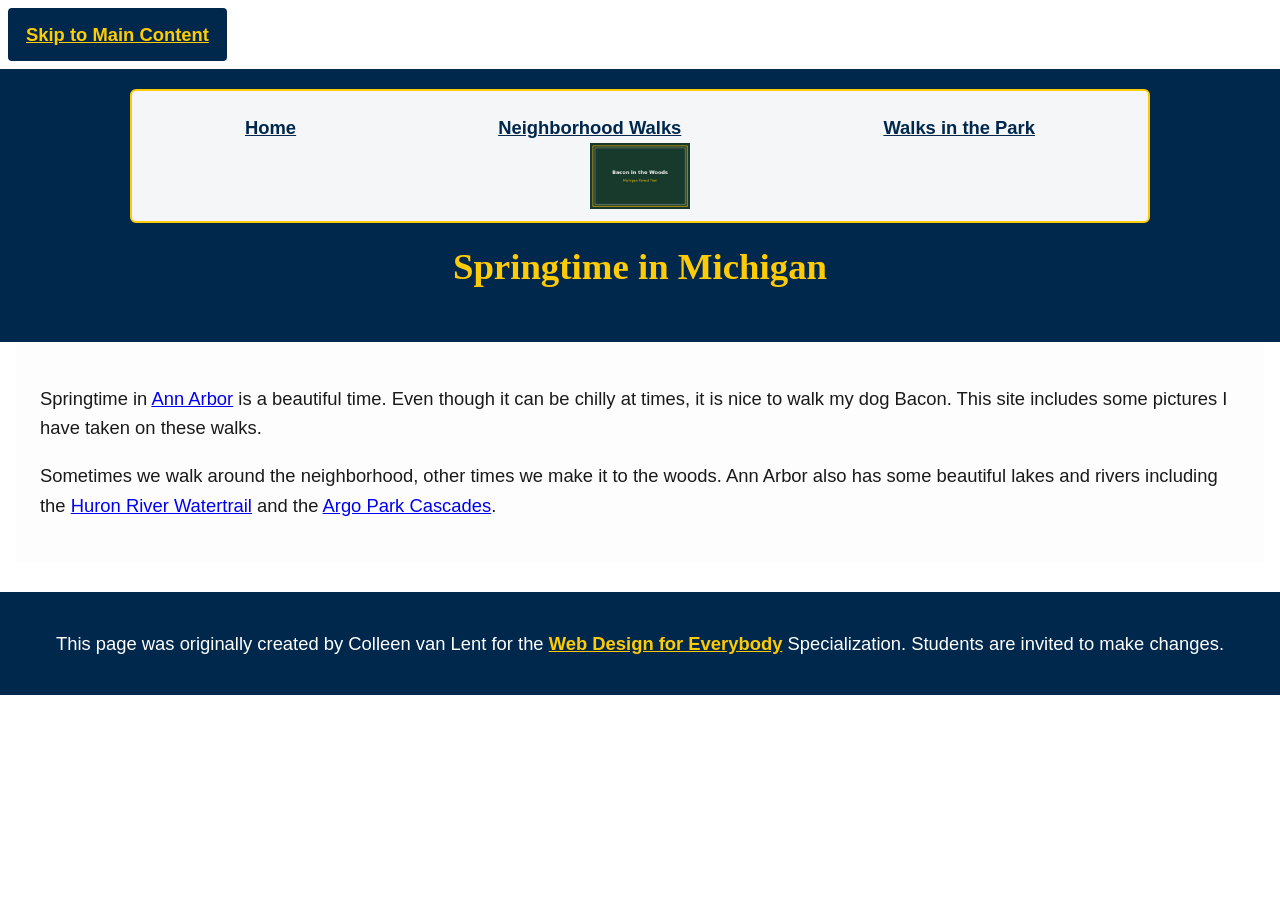
<file: index.html>
<!DOCTYPE html>
<html lang="en">

<head>
    <meta charset="utf-8">
    <meta name="viewport" content="width=device-width, initial-scale=1.0">
    <title>Springtime In Michigan</title>
    <link rel="stylesheet" href="css/style.css">
</head>

<body>
    <a href="#main-content" class="skip-link">Skip to Main Content</a>

    <header>
        <nav>
            <ul>
                <li><a href="index.html">Home</a></li>
                <li><a href="neighborhood.html">Neighborhood Walks</a></li>
                <li><a href="parks.html">Walks in the Park</a></li>
            </ul>
            <img src="images/BaconInTheWoods.jpg" width="200" alt="Brown Labradoodle sitting next to a statue in the woods">
        </nav>
        <h1>Springtime in Michigan</h1>
    </header>

    <main id="main-content">
        <p>Springtime in <a href="https://www.michigan.org/city/ann-arbor">Ann Arbor</a> is a beautiful time. Even though it can be chilly at times, it is nice to walk my dog Bacon. This site includes some pictures I have taken on these walks.</p>

        <p>Sometimes we walk around the neighborhood, other times we make it to the woods. Ann Arbor also has some beautiful lakes and rivers including the <a href="https://www.annarbor.org/things-to-do/recreation-outdoors/huron-river/">Huron River Watertrail</a> and the <a href="https://www.a2gov.org/departments/Parks-Recreation/parks-places/argo/pages/default.aspx">Argo Park Cascades</a>.</p>
    </main>

    <footer>
        <p>This page was originally created by Colleen van Lent for the <a href="https://www.coursera.org/specializations/web-design">Web Design for Everybody</a> Specialization. Students are invited to make changes.</p>
    </footer>

</body>

</html>
</file>
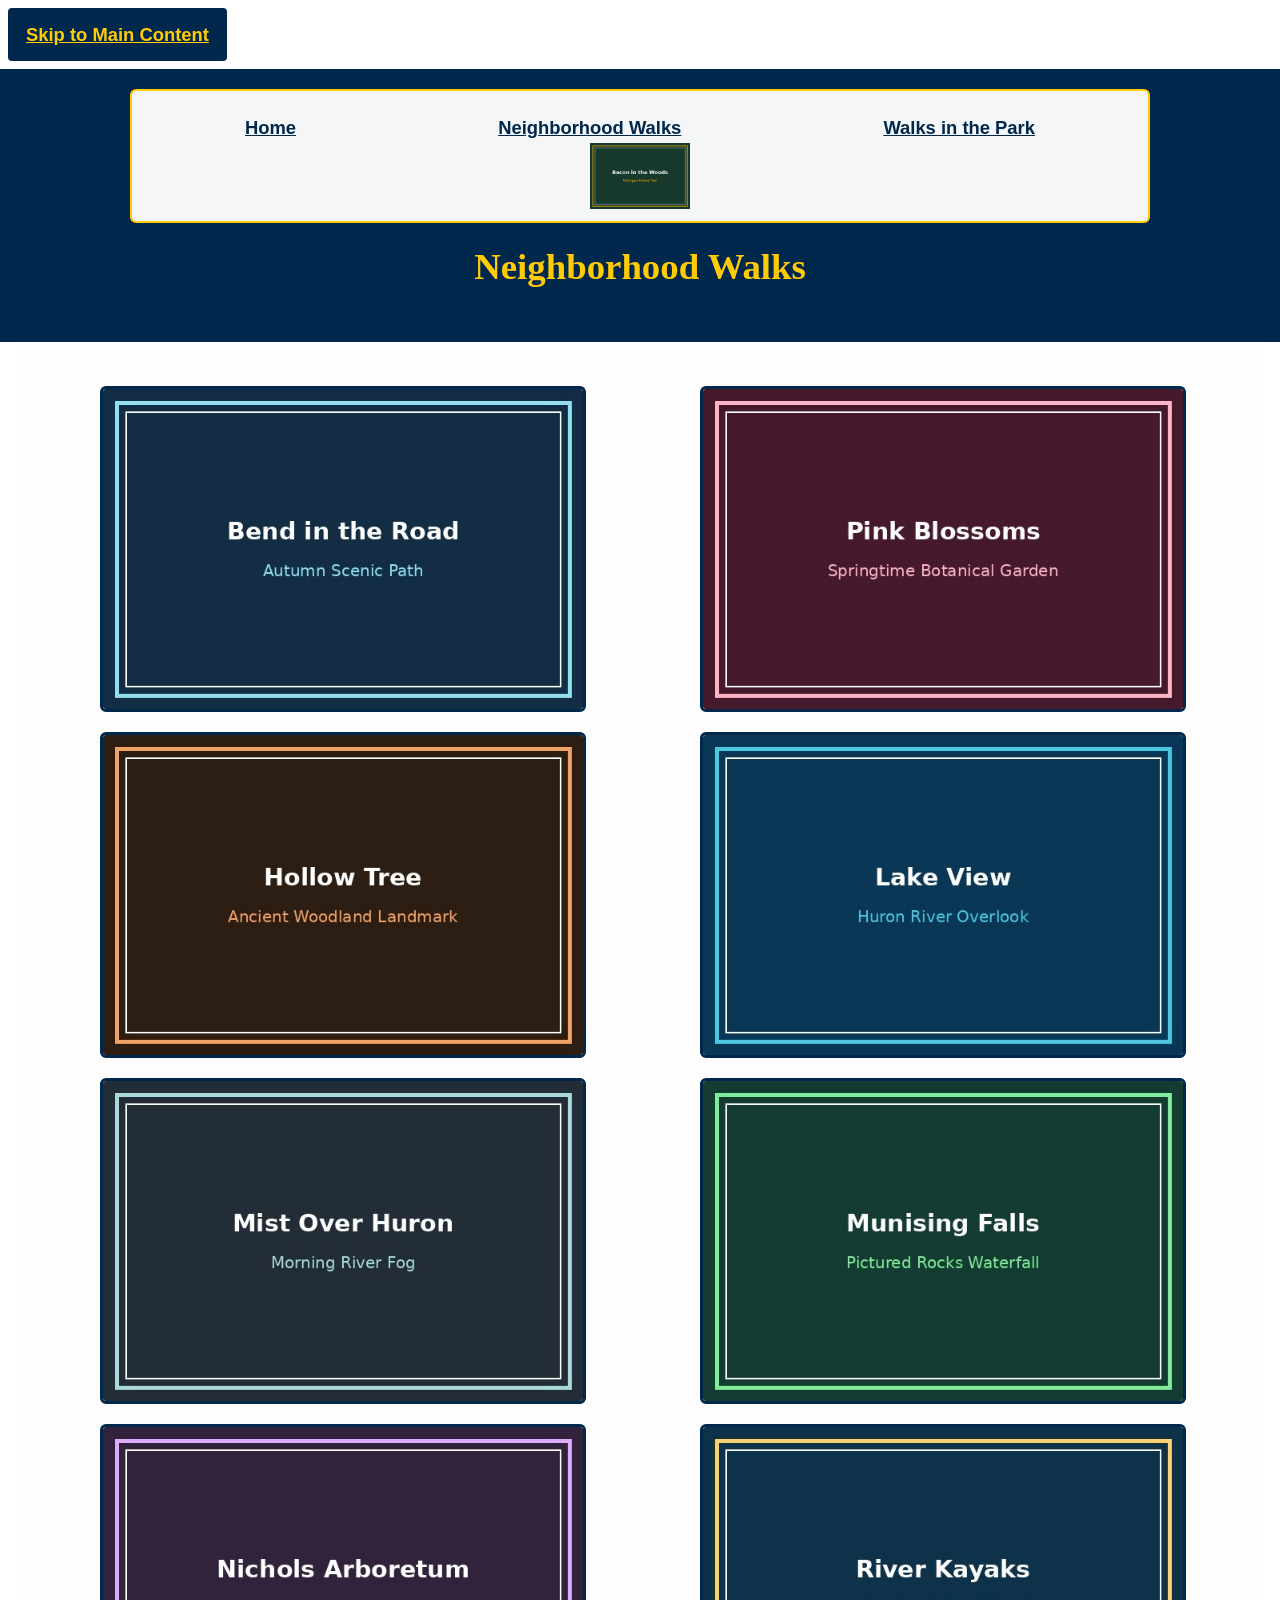
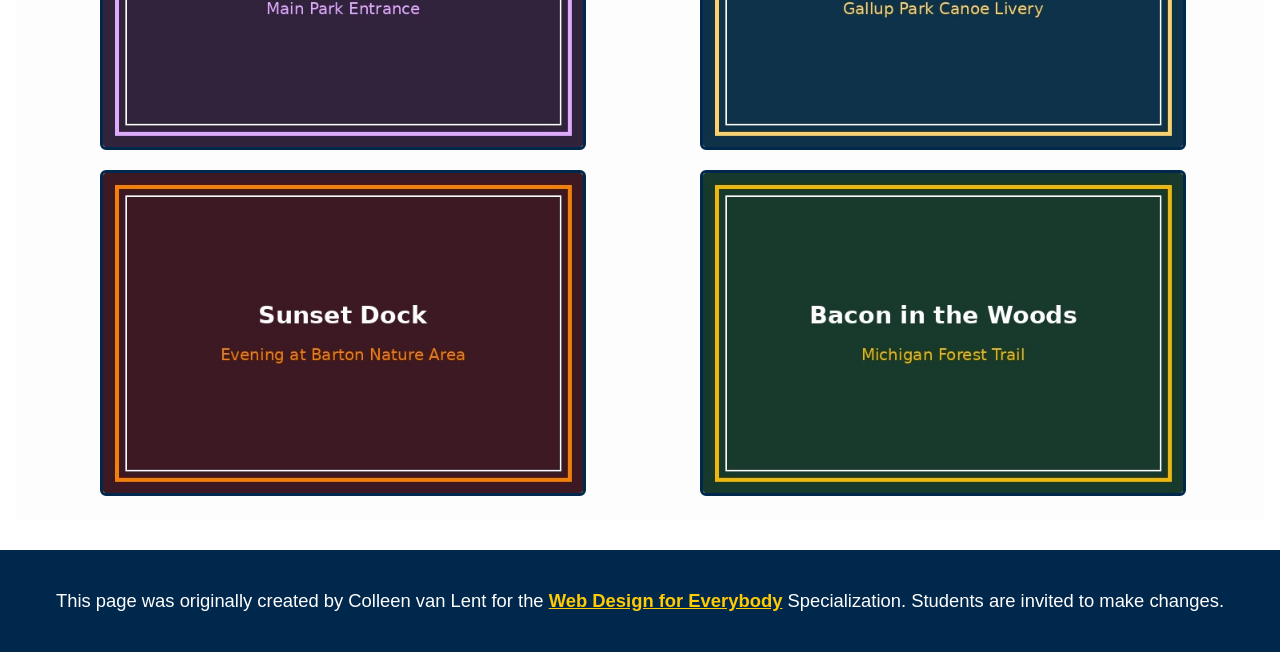
<file: neighborhood.html>
<!DOCTYPE html>
<html lang="en">

<head>
    <meta charset="utf-8">
    <meta name="viewport" content="width=device-width, initial-scale=1.0">
    <title>Neighborhood Walks</title>
    <link rel="stylesheet" href="css/style.css">
</head>

<body>
    <a href="#main-content" class="skip-link">Skip to Main Content</a>

    <header>
        <nav>
            <ul>
                <li><a href="index.html">Home</a></li>
                <li><a href="neighborhood.html">Neighborhood Walks</a></li>
                <li><a href="parks.html">Walks in the Park</a></li>
            </ul>
            <img src="images/BaconInTheWoods.jpg" width="200" alt="Brown Labradoodle sitting next to a statue in the woods">
        </nav>
        <h1>Neighborhood Walks</h1>
    </header>

    <main id="main-content">
        <div class="grid">
            <img src="images/BendInTheRoad.jpg" alt="A purple tree stands in contrast to the green leaved trees along a bend in the road" width="100">
            <img src="images/PinkBlossoms.jpg" alt="Small pink blossoms on an otherwise green leaved tree" width="100">
            <img src="images/HollowTree.jpg" alt="Brown labradoodle sitting in front of white and purple blooming trees" width="100">
            <img src="images/LakeView.jpg" alt="A calm lake view surrounded by tall green trees in the neighborhood" width="100">
            <img src="images/MistOverHurons.jpg" alt="Morning mist rising gently over the Huron River" width="100">
            <img src="images/MunisingFalls.jpg" alt="Clear water cascading down sandstone rocks at Munising Falls" width="100">
            <img src="images/ParkEntrance.jpg" alt="Shaded gravel trail leading into the main park entrance" width="100">
            <img src="images/RiverKayaks.jpg" alt="Colorful kayaks lined up along the riverbank on a sunny afternoon" width="100">
            <img src="images/SunsetDock.jpg" alt="Wooden dock extending into the water under an orange sunset sky" width="100">
            <img src="images/BaconInTheWoods.jpg" alt="Brown labradoodle resting on a leafy forest trail" width="100">
        </div>
    </main>

    <footer>
        <p>This page was originally created by Colleen van Lent for the <a href="https://www.coursera.org/specializations/web-design">Web Design for Everybody</a> Specialization. Students are invited to make changes.</p>
    </footer>

</body>

</html>
</file>
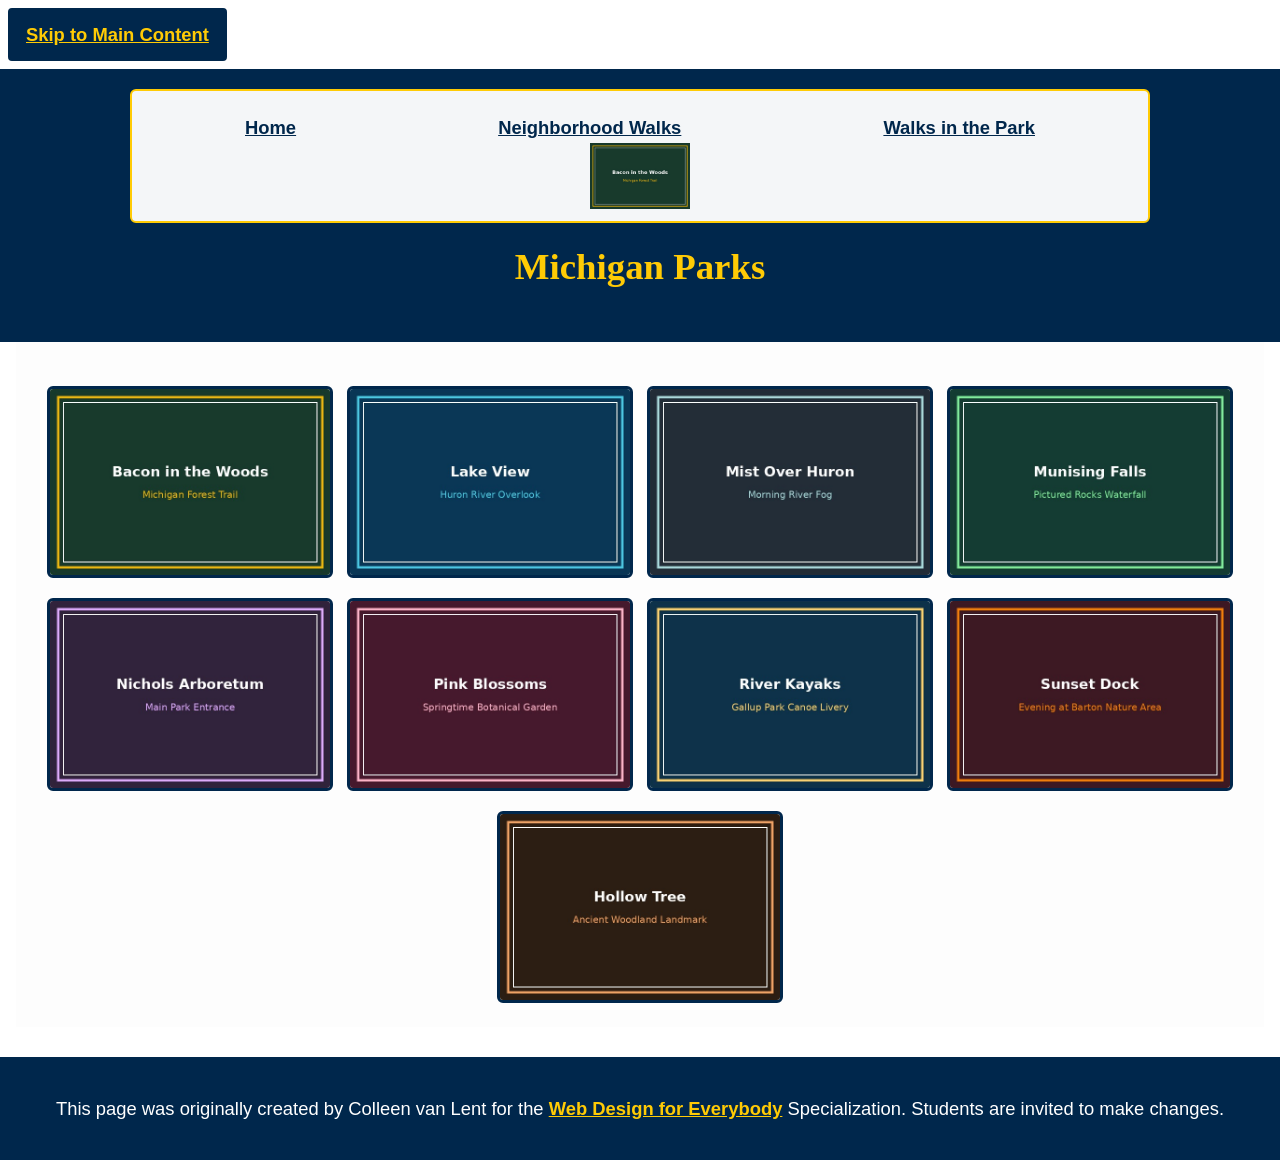
<file: parks.html>
<!DOCTYPE html>
<html lang="en">

<head>
    <meta charset="utf-8">
    <meta name="viewport" content="width=device-width, initial-scale=1.0">
    <title>Walks in the Park</title>
    <link rel="stylesheet" href="css/style.css">
</head>

<body>
    <a href="#main-content" class="skip-link">Skip to Main Content</a>

    <header>
        <nav>
            <ul>
                <li><a href="index.html">Home</a></li>
                <li><a href="neighborhood.html">Neighborhood Walks</a></li>
                <li><a href="parks.html">Walks in the Park</a></li>
            </ul>
            <img src="images/BaconInTheWoods.jpg" width="200" alt="Brown Labradoodle sitting next to a statue in the woods">
        </nav>
        <h1>Michigan Parks</h1>
    </header>

    <main id="main-content">
        <div class="flex">
            <img src="images/BaconInTheWoods.jpg" alt="Brown labradoodle sitting near a fallen tree trunk in a wooded park" width="100">
            <img src="images/LakeView.jpg" alt="Sunlight reflecting off the calm waters of a Michigan park lake" width="100">
            <img src="images/MistOverHurons.jpg" alt="Fog drifting across the Huron River early in the morning" width="100">
            <img src="images/MunisingFalls.jpg" alt="Waterfall flowing over a sandstone cliff surrounded by green foliage" width="100">
            <img src="images/ParkEntrance.jpg" alt="Wide walking path flanked by tall oak trees at the park entrance" width="100">
            <img src="images/PinkBlossoms.jpg" alt="Bright pink flowering branches blooming in the botanical park" width="100">
            <img src="images/RiverKayaks.jpg" alt="Paddlers enjoying a quiet afternoon kayaking along the river" width="100">
            <img src="images/SunsetDock.jpg" alt=" silhouetted wooden pier overlooking the lake at dusk" width="100">
            <img src="images/HollowTree.jpg" alt="Old hollow tree trunk standing beside the woodland walking trail" width="100">
        </div>
    </main>

    <footer>
        <p>This page was originally created by Colleen van Lent for the <a href="https://www.coursera.org/specializations/web-design">Web Design for Everybody</a> Specialization. Students are invited to make changes.</p>
    </footer>

</body>

</html>
</file>
<file: css/style.css>
body {
    font-family: 'Segoe UI', Tahoma, Geneva, Verdana, sans-serif;
    font-size: 115%;
    background-color: #ffffff;
    color: #1a1a1a;
    margin: 0;
    padding: 0;
    line-height: 1.6;
}

/* Skip to Main Content link - accessible and high contrast */
.skip-link {
    display: inline-block;
    background-color: #00274c;
    color: #ffcb05;
    padding: 10px 16px;
    margin: 8px;
    font-weight: bold;
    text-decoration: underline;
    border: 2px solid #00274c;
    border-radius: 4px;
}

.skip-link:hover,
.skip-link:focus {
    background-color: #ffcb05;
    color: #00274c;
    outline: 3px solid #00274c;
}

header {
    background-color: #00274c;
    color: #ffffff;
    padding: 20px;
    text-align: center;
}

/* Requirement 4: Change nav element to use inline-block and width of about 80% */
nav {
    display: inline-block;
    width: 80%;
    background-color: #f4f6f8;
    padding: 12px;
    border-radius: 6px;
    border: 2px solid #ffcb05;
}

/* Requirement 5: Use descendant selector to style only the image in the nav to have width of about 10% */
nav img {
    width: 10%;
    vertical-align: middle;
}

nav ul {
    list-style-type: none;
    padding: 0;
    margin: 10px 0 0 0;
    display: flex;
    justify-content: space-around;
    flex-wrap: wrap;
}

/* Requirement 3: Comment out the existing styling for the li element */
/*
li {
    display: inline-block;
    width: 100px;
}
*/

nav a {
    color: #00274c;
    font-weight: bold;
    text-decoration: underline;
    padding: 6px 12px;
}

nav a:hover,
nav a:focus {
    background-color: #00274c;
    color: #ffffff;
    border-radius: 4px;
}

main {
    background-color: #fdfdfd;
    font-size: 100%;
    padding: 24px;
    max-width: 1200px;
    margin: 0 auto;
}

footer {
    background-color: #00274c;
    color: #ffffff;
    text-align: center;
    padding: 18px;
    margin-top: 30px;
}

footer a {
    color: #ffcb05;
    font-weight: bold;
    text-decoration: underline;
}

h1 {
    text-align: center;
    font-family: Georgia, 'Times New Roman', Times, serif;
    color: #ffcb05;
    margin-top: 15px;
}

p {
    line-height: 1.6;
}

/* Requirement 6 & 8: Style the grid class to use a two-column grid (~40% each) with justify-content, align-items, and row-gap */
.grid {
    display: grid;
    grid-template-columns: 40% 40%;
    justify-content: space-around;
    align-items: center;
    row-gap: 20px;
    margin-top: 20px;
}

/* Requirement 7: Use descendant selector to style only images in the grid class to have 100% width */
.grid img {
    width: 100%;
    height: auto;
    border: 3px solid #00274c;
    border-radius: 6px;
}

/* Requirement 9: Style the flex class to use flex with flex-wrap and justify-content */
.flex {
    display: flex;
    flex-wrap: wrap;
    justify-content: space-around;
    row-gap: 20px;
    margin-top: 20px;
}

.flex img {
    width: 280px;
    height: auto;
    border: 3px solid #00274c;
    border-radius: 6px;
}
</file>
